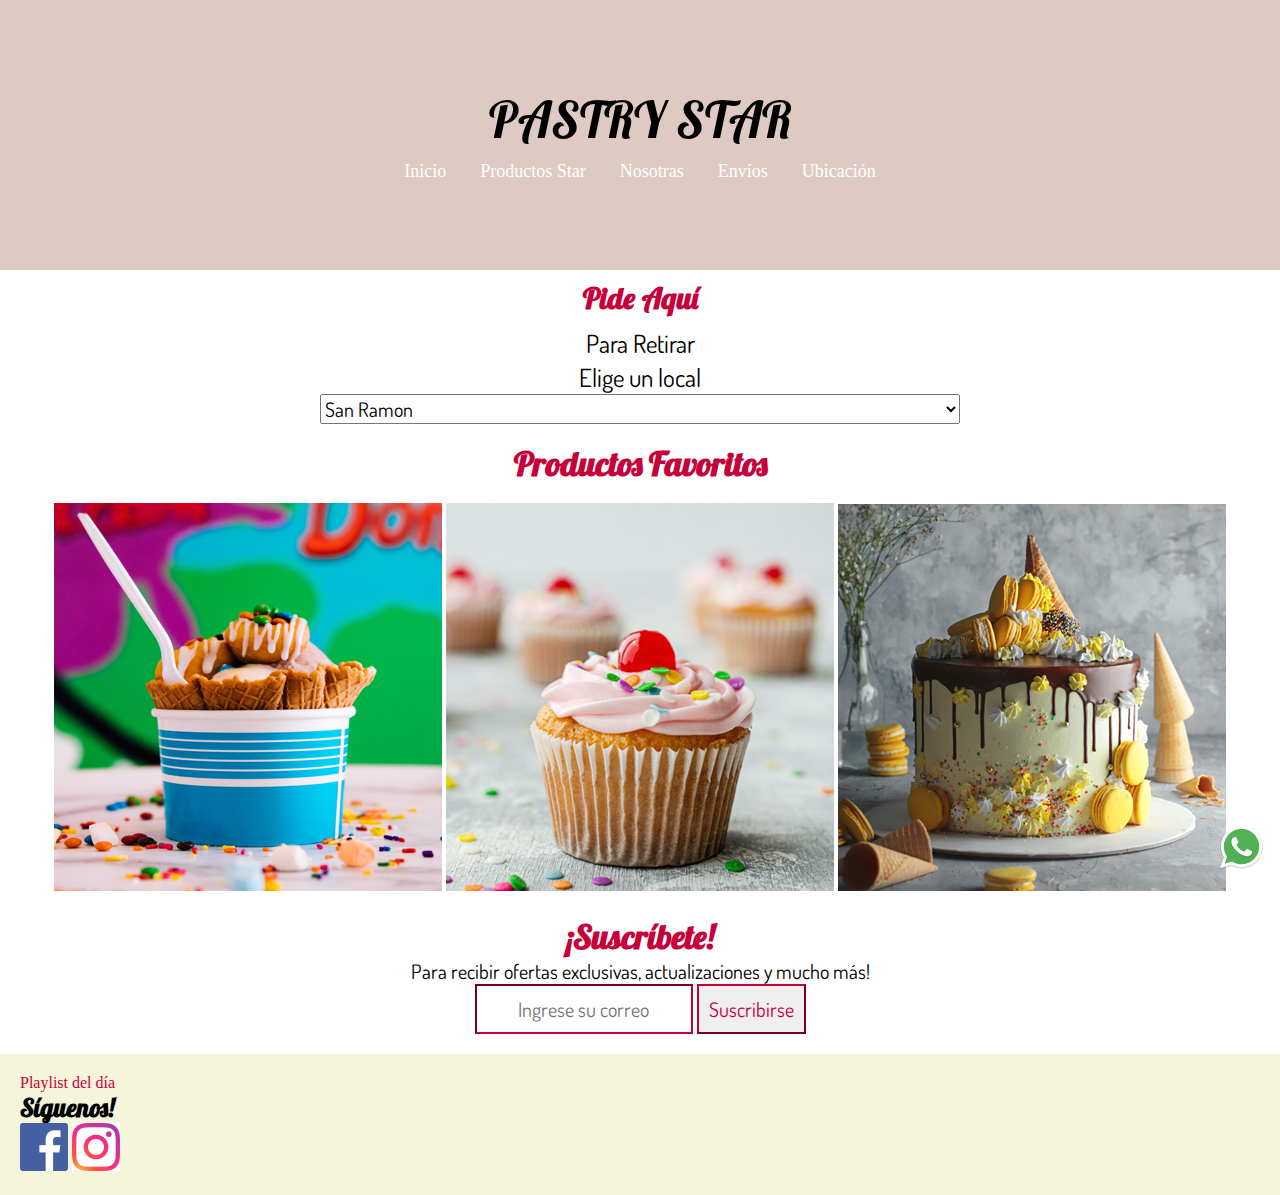
<file: index.html>
<!DOCTYPE html>
<html lang="en">
<head>
    <meta charset="UTF-8">
    <meta http-equiv="X-UA-Compatible" content="IE=edge">
    <meta name="viewport" content="width=device-width, initial-scale=1.0">
    <link rel="stylesheet" href="main.css">
    <link rel="preconnect" href="https://fonts.googleapis.com">
    <link rel="preconnect" href="https://fonts.gstatic.com" crossorigin>
    <link href="https://fonts.googleapis.com/css2?family=Archivo:wght@300&family=Lalezar&family=Lobster&display=swap" rel="stylesheet">

    <link rel="preconnect" href="https://fonts.googleapis.com">
    <link rel="preconnect" href="https://fonts.gstatic.com" crossorigin>
    <link href="https://fonts.googleapis.com/css2?family=Archivo:ital,wght@0,300;1,100&family=Dosis:wght@400;700&family=Lobster&display=swap" rel="stylesheet">
    <title>Pastry Star</title>

</head>

<body>
    <!--Inicio mi contenedor de pagina-->
    <div class="main-wrapper">

        <!--Inicio header-->
        <header>

            <div class="logo">
                <span class="titulo">PASTRY STAR</span>
            </div>
            
            <!--Inicio navegacion principal-->
            <nav class="menu">
                <ul>
                    <li class="menu_inicio"> <a href="index.html">Inicio</a></li>
                    <li class="menu_productos"> <a href="pages/productos.html">Productos Star</a></li>
                    <li class="menu_nosotras"> <a href="pages/nosotras.html">Nosotras</a></li>
                    <li class="menu_envios"><a href="pages/envios.html">Envíos</a></li>
                    <li class="menu_ubicacion"><a href="pages/ubicacion.html">Ubicación</a></li>
                </ul>           
            </nav>
    

        </header>

        <!--Inicio seccion principal-->
        <main>

            <!--Seccion intro-->
            <section class="formulario-pedir">

                <div class="pedir">
                    <h2 class="text-pedir">Pide Aquí</h2>
                    <p> Para Retirar</p>
                    <p>Elige un local</p>
                                     
                    <select class="selecion-locales" name="locales">
                        <option value="SanRamon">San Ramon</option>
                        <option value="LaCisterna">La Cisterna</option>
                        <option value="ElBosque">El Bosque</option>
        
                    </select>
            
                </div>

                <div></div>

            </section>

            <!--Seccion contenido-->
            <section class="productos-favoritos">
                <h2>Productos Favoritos</h2>
                <div class="categorias">
                    <div class="categoria-img">
                        <a href="pages/productos.html"><img class="img-productos-fav" src="img/pag_principal/helado_principal.png" alt="helado cono"></a>
                        <a href="pages/productos.html"><img class="img-productos-fav" src="img/pag_principal/cupcacke_princpial.png" alt="cupcake rosa"></a>
                        <a href="pages/productos.html"><img class="img-productos-fav" src="img/pag_principal/cake_principal.png" alt="torta macarrons"></a>
                    </div>
                </div>
        
                <div class="enlaceWsp">
                    <a href="https://api.whatsapp.com/send?phone=56976232524&text=Hola%20Pastry%20Star%2C%20Quisiera%20pedir..." target="_blank"><img src="img/pag_principal/wsp.png" alt=""></a>
                </div>
            </section>

        </main>


        <!--Inicio Footer-->
        <footer>
            <div class="suscripcion">
                <h2 class="titulo-suscripcion">¡Suscríbete!</h2>
                <p class="texto-suscripcion">Para recibir ofertas exclusivas, actualizaciones y mucho más!</p>   
        
                <form class="formulario-suscripcion" action="">
                    <input type="text" placeholder="Ingrese su correo">
                    <input class="boton" type="submit" value="Suscribirse" >
        
                </form>
        
            </div>
    
            <div class="redes">
                <a href="https://open.spotify.com/playlist/37i9dQZEVXbL0GavIqMTeb" target="_blank">Playlist del día</a>
                <h4 >Síguenos!</h4>
                <img src="img/pag_principal/facebook.png" alt="logo facebook">
                <img src="img/pag_principal/instagram.png" alt="logo instagram">
            </div>
        
           
        </footer>


    </div>
   
</body>
</html>
</file>
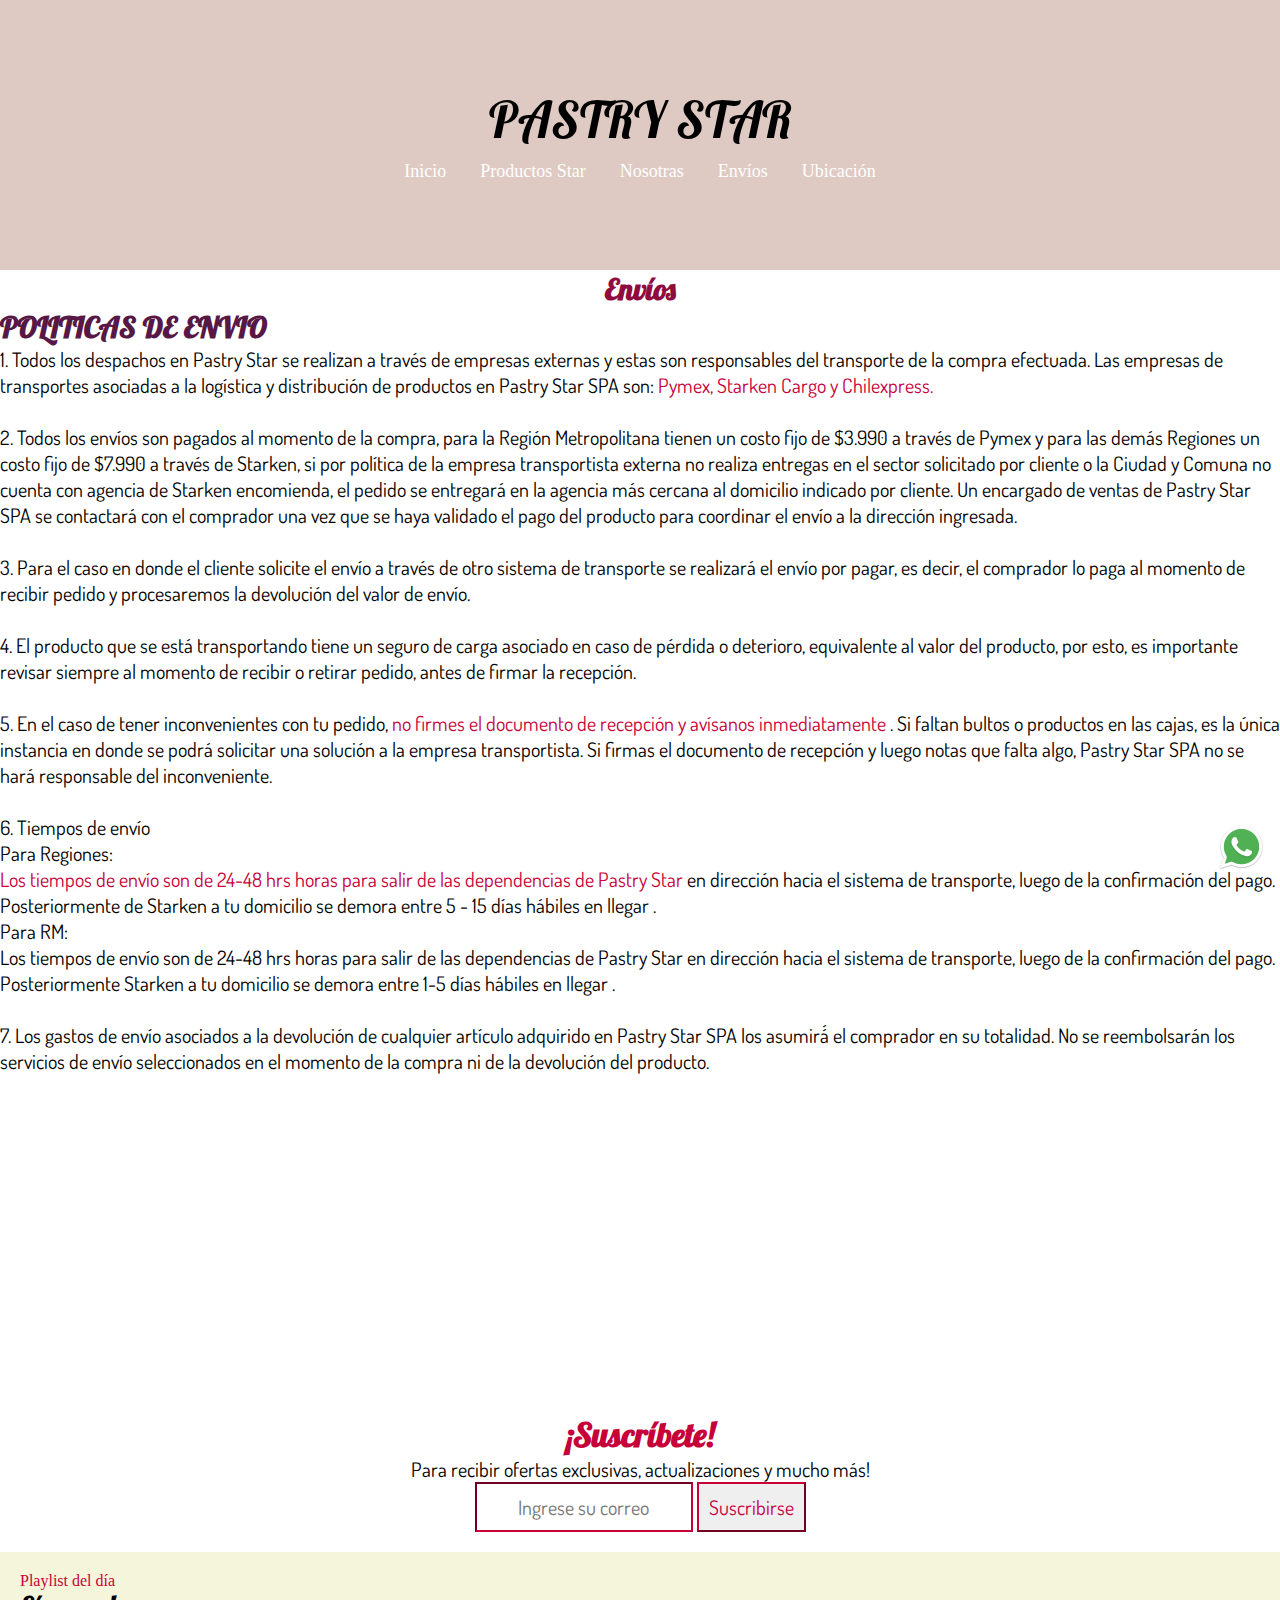
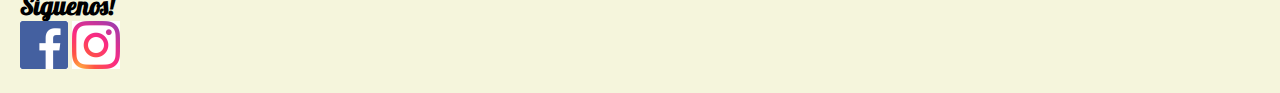
<file: pages/envios.html>
<!DOCTYPE html>
<html lang="en">
<head>
    <meta charset="UTF-8">
    <meta http-equiv="X-UA-Compatible" content="IE=edge">
    <meta name="viewport" content="width=device-width, initial-scale=1.0">
    <link rel="stylesheet" href="../main.css">
    <link rel="preconnect" href="https://fonts.googleapis.com">
    <link rel="preconnect" href="https://fonts.gstatic.com" crossorigin>
    <link href="https://fonts.googleapis.com/css2?family=Archivo:wght@300&family=Lalezar&family=Lobster&display=swap" rel="stylesheet">

    <link rel="preconnect" href="https://fonts.googleapis.com">
    <link rel="preconnect" href="https://fonts.gstatic.com" crossorigin>
    <link href="https://fonts.googleapis.com/css2?family=Archivo:ital,wght@0,300;1,100&family=Dosis:wght@400;700&family=Lobster&display=swap" rel="stylesheet">
    <title>Envios</title>
</head>
<body>
    <!--Inicio mi contenedor de pagina-->
    <div class="main-wrapper">

        <!--Inicio header-->
        <header>

            <div class="logo">
                <span class="titulo">PASTRY STAR</span>
            </div>
                                       
            <nav class="menu">
                <ul>
                    <li class="menu_inicio"> <a href="../index.html">Inicio</a></li>
                    <li class="menu_productos"> <a href="productos.html">Productos Star</a></li>
                    <li class="menu_nosotras"> <a href="nosotras.html">Nosotras</a></li>
                    <li class="menu_envios"><a href="envios.html">Envíos</a></li>
                    <li class="menu_ubicacion"><a href="ubicacion.html">Ubicación</a></li>
                </ul>           
            </nav> 
        </header>

       <main>
            <h1>Envíos</h1>

            <div class="enlaceWsp">
                <a href="https://api.whatsapp.com/send?phone=56976232524&text=Hola%20Pastry%20Star%2C%20Quisiera%20pedir..." target="_blank"><img src="../img/pag_principal/wsp.png" alt=""></a>
            </div>


            <div class="politica">

                <div>
                    <h3>POLITICAS DE ENVIO</h3>
                    <p>
                        1. Todos los despachos en Pastry Star se realizan a través de empresas externas y estas son responsables del transporte de la compra efectuada. Las empresas de transportes asociadas a la logística y distribución de productos en Pastry Star SPA son: <span>Pymex, Starken Cargo y Chilexpress.</span> <br><br>
                        2. Todos los envíos son pagados al momento de la compra, para la Región Metropolitana tienen un costo fijo de $3.990 a través de Pymex y para las demás Regiones un costo fijo de $7.990 a través de Starken, si por política de la empresa transportista externa no realiza entregas en el sector solicitado por cliente o la Ciudad y Comuna no cuenta con agencia de Starken encomienda, el pedido se entregará en la agencia más cercana al domicilio indicado por cliente. Un encargado de ventas de Pastry Star SPA se contactará con el comprador una vez que se haya validado el pago del producto para coordinar el envío a la dirección ingresada. <br><br>
                        3. Para el caso en donde el cliente solicite el envío a través de otro sistema de transporte se realizará el envío por pagar, es decir, el comprador lo paga al momento de recibir pedido y procesaremos la devolución del valor de envío. <br><br>
                        4. El producto que se está transportando tiene un seguro de carga asociado en caso de pérdida o deterioro, equivalente al valor del producto, por esto, es importante revisar siempre al momento de recibir o retirar pedido, antes de firmar la recepción. <br> <br>       
                        5. En el caso de tener inconvenientes con tu pedido, <span>no firmes el documento de recepción y avísanos inmediatamente</span> . Si faltan bultos o productos en las cajas, es la única instancia en donde se podrá solicitar una solución a la empresa transportista. Si firmas el documento de recepción y luego notas que falta algo, Pastry Star SPA no se hará responsable del inconveniente. <br><br>   
                        6. Tiempos de envío<br>
        
                        Para Regiones:<br>
                        <span>Los tiempos de envío son de 24-48 hrs horas para salir de las dependencias de Pastry Star</span>  en dirección hacia el sistema de transporte, luego de la confirmación del pago. Posteriormente de Starken a tu domicilio se demora entre 5 - 15 días hábiles en llegar .<br>
        
                        Para RM:<br>
                        Los tiempos de envío son de 24-48 hrs horas para salir de las dependencias de Pastry Star en dirección hacia el sistema de transporte, luego de la confirmación del pago. Posteriormente Starken a tu domicilio se demora entre 1-5 días hábiles en llegar .<br><br>
                        7. Los gastos de envío asociados a la devolución de cualquier artículo adquirido en Pastry Star SPA los asumirá́ el comprador en su totalidad. No se reembolsarán los servicios de envío seleccionados en el momento de la compra ni de la devolución del producto.<br>
                    </p>
                </div>

                <div class="video">
                    <iframe width="560" height="315" src="https://www.youtube.com/embed/pi8EH0KFHZo" title="YouTube video player" frameborder="0" allow="accelerometer; autoplay; clipboard-write; encrypted-media; gyroscope; picture-in-picture" allowfullscreen></iframe>
                </div>
    
            </div>




        </main>
                
        <!--Inicio Footer-->
        <footer>
            <div class="suscripcion">
                <h2 class="titulo-suscripcion">¡Suscríbete!</h2>
                <p class="texto-suscripcion">Para recibir ofertas exclusivas, actualizaciones y mucho más!</p>   
        
                <form class="formulario-suscripcion" action="">
                    <input type="text" placeholder="Ingrese su correo">
                    <input class="boton" type="submit" value="Suscribirse" >
        
                </form>
        
            </div>
    
            <div class="redes">
                <a href="https://open.spotify.com/playlist/37i9dQZEVXbL0GavIqMTeb" target="_blank">Playlist del día</a>
                <h4>Síguenos!</h4>
                <img src="../img/pag_principal/facebook.png" alt="logo facebook">
                <img src="../img/pag_principal/instagram.png" alt="logo instagram">
            </div>

        </footer>

    </div>



</body>
</html>
</file>
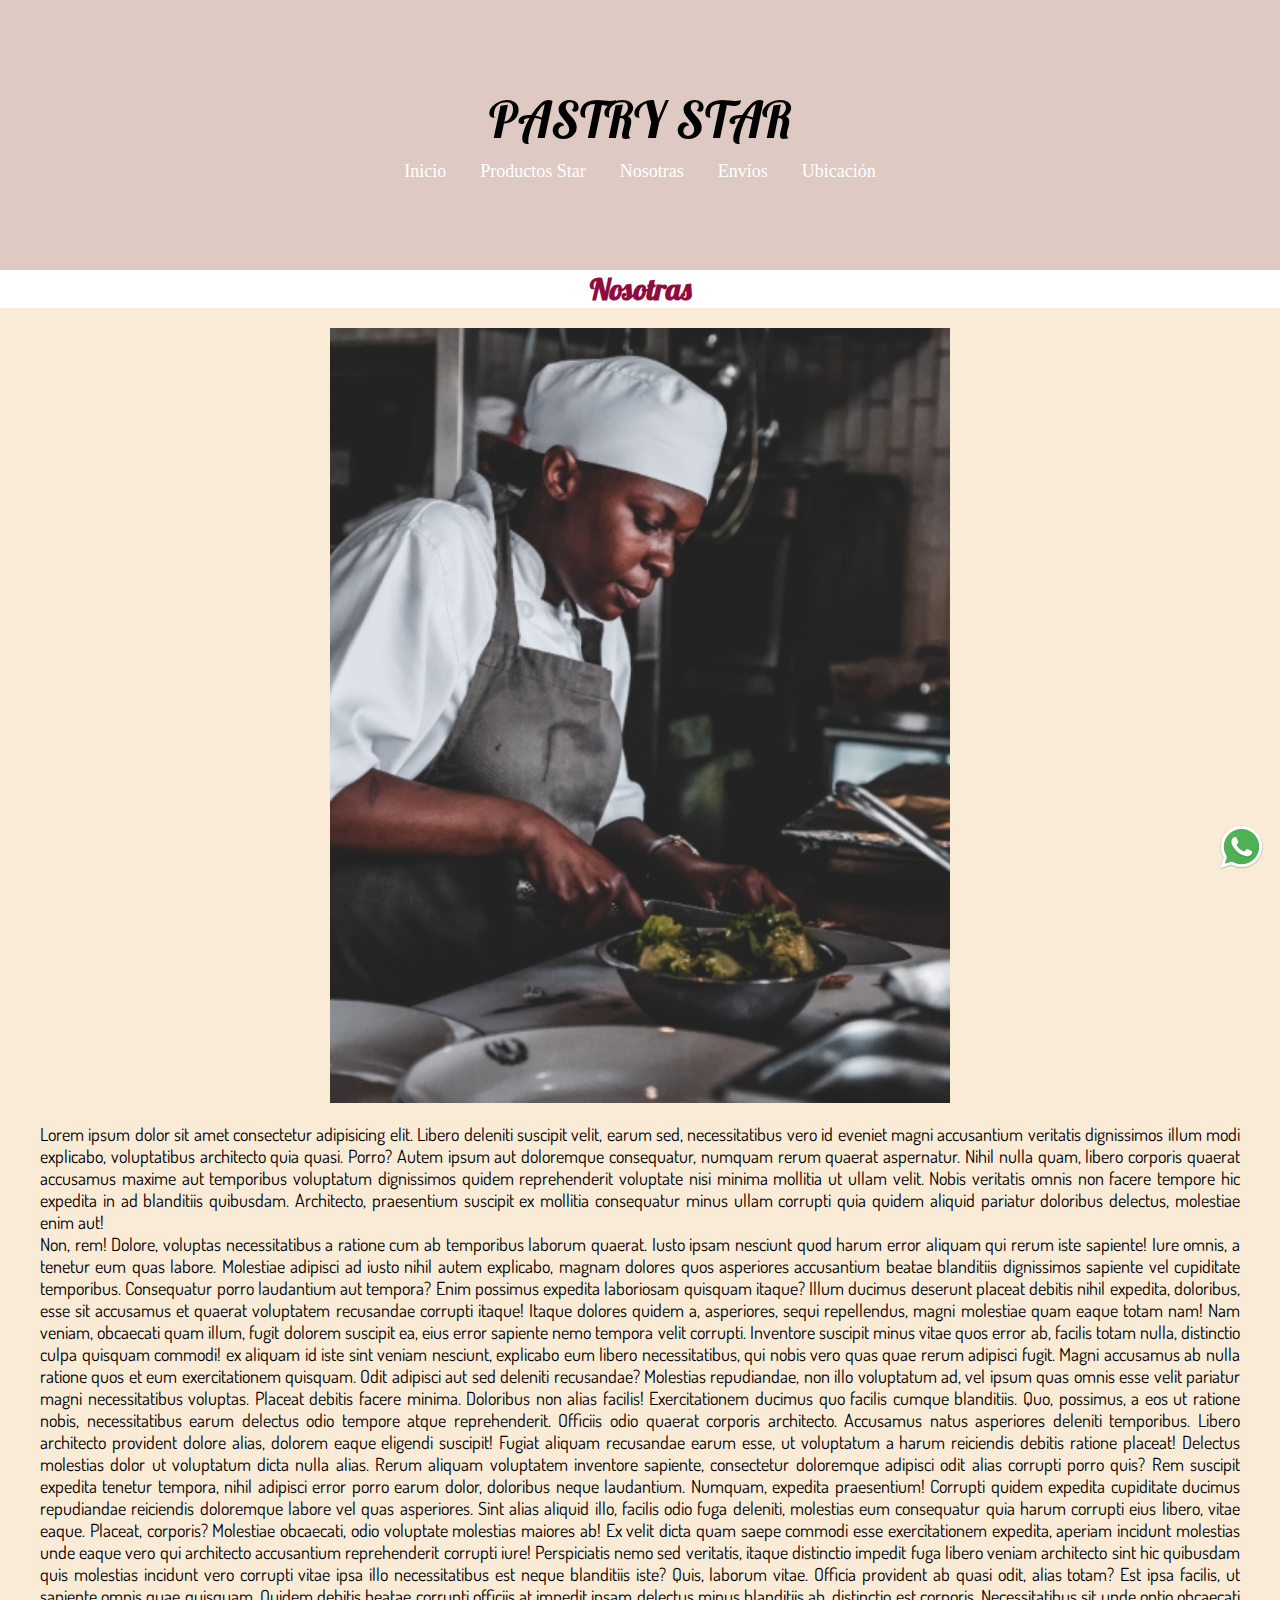
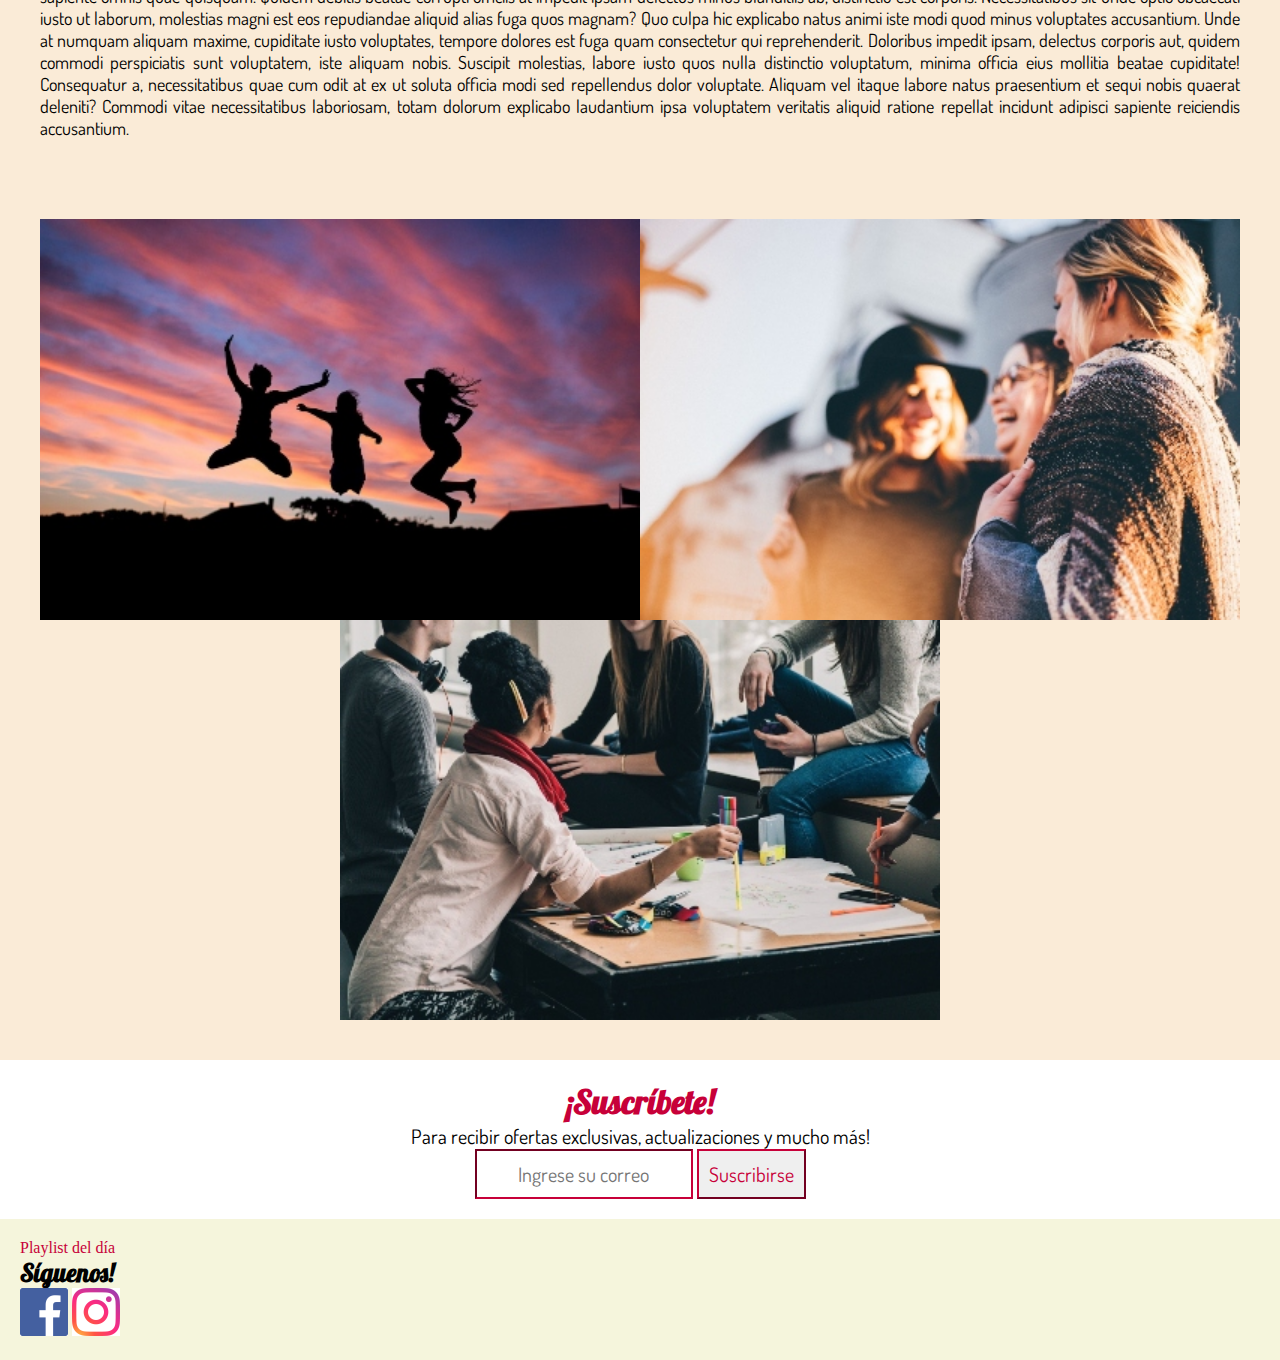
<file: pages/nosotras.html>
<!DOCTYPE html>
<html lang="en">
<head>
    <meta charset="UTF-8">
    <meta http-equiv="X-UA-Compatible" content="IE=edge">
    <meta name="viewport" content="width=device-width, initial-scale=1.0">
    <link rel="stylesheet" href="../main.css">
    <link rel="preconnect" href="https://fonts.googleapis.com">
    <link rel="preconnect" href="https://fonts.gstatic.com" crossorigin>
    <link href="https://fonts.googleapis.com/css2?family=Archivo:wght@300&family=Lalezar&family=Lobster&display=swap" rel="stylesheet">

    <link rel="preconnect" href="https://fonts.googleapis.com">
    <link rel="preconnect" href="https://fonts.gstatic.com" crossorigin>
    <link href="https://fonts.googleapis.com/css2?family=Archivo:ital,wght@0,300;1,100&family=Dosis:wght@400;700&family=Lobster&display=swap" rel="stylesheet">
    <title>Nosotras</title>
</head>
<body>

    <div>
        <header>

            <div class="logo">
                <span class="titulo">PASTRY STAR</span>
            </div>
                                       
            <nav class="menu">
                <ul>
                    <li class="menu_inicio"> <a href="../index.html">Inicio</a></li>
                    <li class="menu_productos"> <a href="productos.html">Productos Star</a></li>
                    <li class="menu_nosotras"> <a href="nosotras.html">Nosotras</a></li>
                    <li class="menu_envios"><a href="envios.html">Envíos</a></li>
                    <li class="menu_ubicacion"><a href="ubicacion.html">Ubicación</a></li>
                </ul>           
            </nav>

        
        </header>
    
        <main>
            <h1>Nosotras</h1>
    
            <section class="historia">
                <div class="contenido-historia">
                    <img class="historia-img" src="../img/pag_nosotras/trabajadora.jpg" alt="imagen de una trabajadora">
                    <p >Lorem ipsum dolor sit amet consectetur adipisicing elit. Libero deleniti suscipit velit, earum sed, necessitatibus vero id eveniet magni accusantium veritatis dignissimos illum modi explicabo, voluptatibus architecto quia quasi. Porro?
                        Autem ipsum aut doloremque consequatur, numquam rerum quaerat aspernatur. Nihil nulla quam, libero corporis quaerat accusamus maxime aut temporibus voluptatum dignissimos quidem reprehenderit voluptate nisi minima mollitia ut ullam velit.
                        Nobis veritatis omnis non facere tempore hic expedita in ad blanditiis quibusdam. Architecto, praesentium suscipit ex mollitia consequatur minus ullam corrupti quia quidem aliquid pariatur doloribus delectus, molestiae enim aut!
                        <span class="texto-grande">Non, rem! Dolore, voluptas necessitatibus a ratione cum ab temporibus laborum quaerat. Iusto ipsam nesciunt quod harum error aliquam qui rerum iste sapiente! Iure omnis, a tenetur eum quas labore.
                        Molestiae adipisci ad iusto nihil autem explicabo, magnam dolores quos asperiores accusantium beatae blanditiis dignissimos sapiente vel cupiditate temporibus. Consequatur porro laudantium aut tempora? Enim possimus expedita laboriosam quisquam itaque?
                        Illum ducimus deserunt placeat debitis nihil expedita, doloribus, esse sit accusamus et quaerat voluptatem recusandae corrupti itaque! Itaque dolores quidem a, asperiores, sequi repellendus, magni molestiae quam eaque totam nam!
                        Nam veniam, obcaecati quam illum, fugit dolorem suscipit ea, eius error sapiente nemo tempora velit corrupti. Inventore suscipit minus vitae quos error ab, facilis totam nulla, distinctio culpa quisquam commodi! ex aliquam id iste sint veniam nesciunt, explicabo eum libero necessitatibus, qui nobis vero quas quae rerum adipisci fugit. Magni accusamus ab nulla ratione quos et eum exercitationem quisquam.
                        Odit adipisci aut sed deleniti recusandae? Molestias repudiandae, non illo voluptatum ad, vel ipsum quas omnis esse velit pariatur magni necessitatibus voluptas. Placeat debitis facere minima. Doloribus non alias facilis!
                        Exercitationem ducimus quo facilis cumque blanditiis. Quo, possimus, a eos ut ratione nobis, necessitatibus earum delectus odio tempore atque reprehenderit. Officiis odio quaerat corporis architecto. Accusamus natus asperiores deleniti temporibus.
                        Libero architecto provident dolore alias, dolorem eaque eligendi suscipit! Fugiat aliquam recusandae earum esse, ut voluptatum a harum reiciendis debitis ratione placeat! Delectus molestias dolor ut voluptatum dicta nulla alias.
                        Rerum aliquam voluptatem inventore sapiente, consectetur doloremque adipisci odit alias corrupti porro quis? Rem suscipit expedita tenetur tempora, nihil adipisci error porro earum dolor, doloribus neque laudantium. Numquam, expedita praesentium!
                        Corrupti quidem expedita cupiditate ducimus repudiandae reiciendis doloremque labore vel quas asperiores. Sint alias aliquid illo, facilis odio fuga deleniti, molestias eum consequatur quia harum corrupti eius libero, vitae eaque.
                        Placeat, corporis? Molestiae obcaecati, odio voluptate molestias maiores ab! Ex velit dicta quam saepe commodi esse exercitationem expedita, aperiam incidunt molestias unde eaque vero qui architecto accusantium reprehenderit corrupti iure!
                        Perspiciatis nemo sed veritatis, itaque distinctio impedit fuga libero veniam architecto sint hic quibusdam quis molestias incidunt vero corrupti vitae ipsa illo necessitatibus est neque blanditiis iste? Quis, laborum vitae.
                        Officia provident ab quasi odit, alias totam? Est ipsa facilis, ut sapiente omnis quae quisquam. Quidem debitis beatae corrupti officiis at impedit ipsam delectus minus blanditiis ab, distinctio est corporis.
                        Necessitatibus sit unde optio obcaecati iusto ut laborum, molestias magni est eos repudiandae aliquid alias fuga quos magnam? Quo culpa hic explicabo natus animi iste modi quod minus voluptates accusantium.
                        Unde at numquam aliquam maxime, cupiditate iusto voluptates, tempore dolores est fuga quam consectetur qui reprehenderit. Doloribus impedit ipsam, delectus corporis aut, quidem commodi perspiciatis sunt voluptatem, iste aliquam nobis.
                        Suscipit molestias, labore iusto quos nulla distinctio voluptatum, minima officia eius mollitia beatae cupiditate! Consequatur a, necessitatibus quae cum odit at ex ut soluta officia modi sed repellendus dolor voluptate.
                        Aliquam vel itaque labore natus praesentium et sequi nobis quaerat deleniti? Commodi vitae necessitatibus laboriosam, totam dolorum explicabo laudantium ipsa voluptatem veritatis aliquid ratione repellat incidunt adipisci sapiente reiciendis accusantium.</span> 
                    </p>
                


                </div>
        
                <div >
                    <div class="imagenes-historia">
                        <img class="historia-img" src="../img/pag_nosotras/amigas1.jpg" alt="imagen con amigas atardecer">
                        <img class="historia-img" src="../img/pag_nosotras/amigas2 .jpg" alt="imagen con amigas riendo">
                        <img class="historia-img" src="../img/pag_nosotras/amigas3.jpg" alt="imagen con amigas trabajando">
            
                    </div>
                </div>

            </section>


            <div class="enlaceWsp">
                <a href="https://api.whatsapp.com/send?phone=56976232524&text=Hola%20Pastry%20Star%2C%20Quisiera%20pedir..." target="_blank"><img src="../img/pag_principal/wsp.png" alt=""></a>
            </div>
    
    
        </main>
    
        <footer>
            <div class="suscripcion">
                <h2 class="titulo-suscripcion">¡Suscríbete!</h2>
                <p class="texto-suscripcion">Para recibir ofertas exclusivas, actualizaciones y mucho más!</p>   
        
                <form class="formulario-suscripcion" action="">
                    <input type="text" placeholder="Ingrese su correo">
                    <input class="boton" type="submit" value="Suscribirse" >
        
                </form>
        
            </div>
    
            <div class="redes">
                <a href="https://open.spotify.com/playlist/37i9dQZEVXbL0GavIqMTeb" target="_blank">Playlist del día</a>
                <h4>Síguenos!</h4>
                <img src="../img/pag_principal/facebook.png" alt="logo facebook">
                <img src="../img/pag_principal/instagram.png" alt="logo instagram">
            </div>

        </footer>
    </div>

   
</body>
</html>
</file>
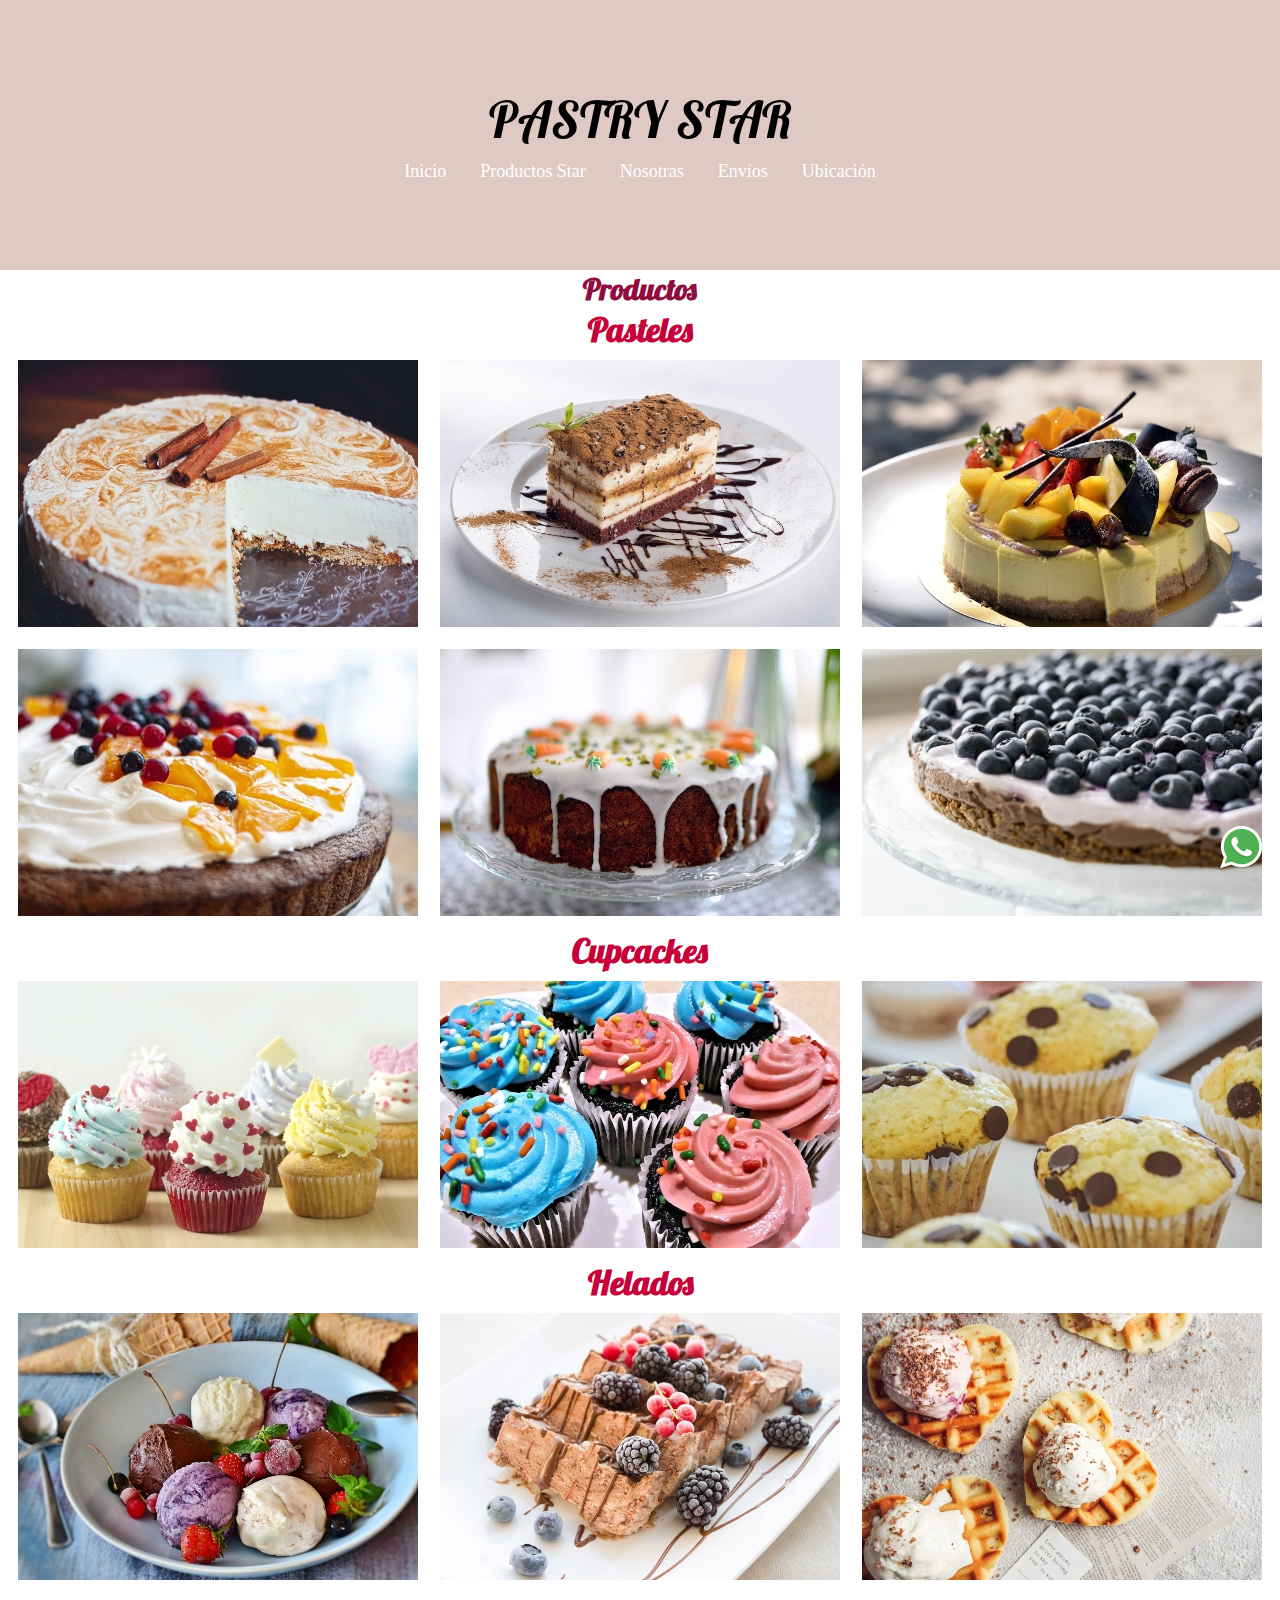
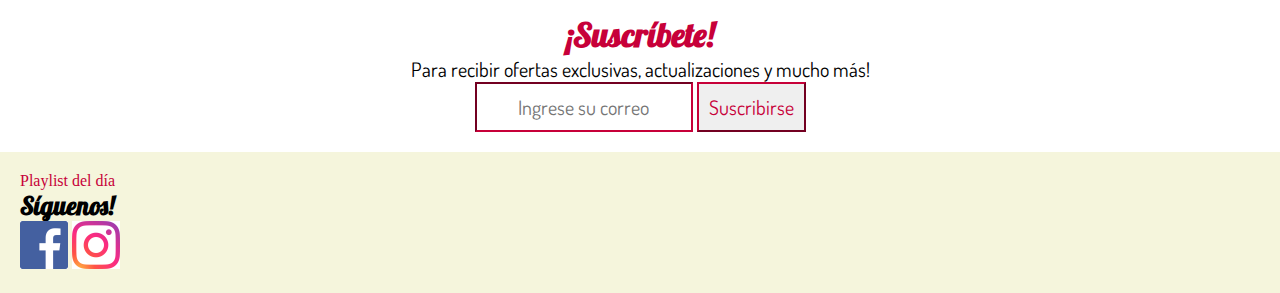
<file: pages/productos.html>
<!DOCTYPE html>
<html lang="en">
<head>
    <meta charset="UTF-8">
    <meta http-equiv="X-UA-Compatible" content="IE=edge">
    <meta name="viewport" content="width=device-width, initial-scale=1.0">
    <link rel="stylesheet" href="../main.css">
    <link rel="preconnect" href="https://fonts.googleapis.com">
    <link rel="preconnect" href="https://fonts.gstatic.com" crossorigin>
    <link href="https://fonts.googleapis.com/css2?family=Archivo:wght@300&family=Lalezar&family=Lobster&display=swap" rel="stylesheet">

    <link rel="preconnect" href="https://fonts.googleapis.com">
    <link rel="preconnect" href="https://fonts.gstatic.com" crossorigin>
    <link href="https://fonts.googleapis.com/css2?family=Archivo:ital,wght@0,300;1,100&family=Dosis:wght@400;700&family=Lobster&display=swap" rel="stylesheet">
    <title>Productos</title>
</head>
<body>
    <!--Inicio mi contenedor de pagina-->
    <div class="main-wrapper">
        <!--Inicio header-->
        <header>

            <div class="logo">
                <span class="titulo">PASTRY STAR</span>
            </div>
                                       
            <nav class="menu">
                <ul>
                    <li class="menu_inicio"> <a href="../index.html">Inicio</a></li>
                    <li class="menu_productos"> <a href="productos.html">Productos Star</a></li>
                    <li class="menu_nosotras"> <a href="nosotras.html">Nosotras</a></li>
                    <li class="menu_envios"><a href="envios.html">Envíos</a></li>
                    <li class="menu_ubicacion"><a href="ubicacion.html">Ubicación</a></li>
                </ul>
                

                <div class="enlaceWsp">
                    <a href="https://api.whatsapp.com/send?phone=56976232524&text=Hola%20Pastry%20Star%2C%20Quisiera%20pedir..." target="_blank"><img src="../img/pag_principal/wsp.png" alt="logo wsp"></a>
                </div>
        
            </nav>
        
        </header>
    
        <main>
    
            <h1>Productos</h1>

            <section class="todos-los-productos">
                <div id="pasteles" class="productos-star">
                    <h2>Pasteles</h2>
                    <div class="categorias-img">
                        <img class="img-categorias" src="../img/pag_productos/pasteles/cacke1.jpg" alt=" tipo de pastel 1">
                        <img class="img-categorias" src="../img/pag_productos/pasteles/cacke2.jpg" alt="tipo de pastel 2">
                        <img class="img-categorias" src="../img/pag_productos/pasteles/cacke3.jpg" alt="tipo de pastel 3">
                    </div>
        
                    <div class="categorias-img">
                        <img class="img-categorias" src="../img/pag_productos/pasteles/cacke4.jpg" alt="tipo de pastel 4">
                        <img class="img-categorias" src="../img/pag_productos/pasteles/cacke5.jpg" alt="tipo de pastel 5">
                        <img class="img-categorias" src="../img/pag_productos/pasteles/cacke6.jpg" alt="tipo de pastel 6">
                    </div>
        
                </div>
        
                <div id="cupcackes" class="productos-star">
                    <h2>Cupcackes</h2>
                    <div class="categorias-img">
                        <img class="img-categorias"src="../img/pag_productos/cupcackes/cup1.jpg" alt="tipo de cupcacke 1">
                        <img class="img-categorias" src="../img/pag_productos/cupcackes/cup2.jpg" alt="tipo de cupcacke 2">
                        <img class="img-categorias" src="../img/pag_productos/cupcackes/cup3.jpg" alt="tipo de cupcacke 3">
                    </div>
                    
                </div>
        
                <div id="helados" class="productos-star">
                    
                    <h2 >Helados</h2>
                    <div class="categorias-img">
                        <img class="img-categorias" src="../img/pag_productos/helados/ice1.jpg" alt="tipo de helado 1">
                        <img class="img-categorias" src="../img/pag_productos/helados/ice2.jpg" alt="tipo de helado 2">
                        <img class="img-categorias" src="../img/pag_productos/helados/ice3.jpg" alt="tipo de helado 3">
                    </div>
                    
                </div>
            </section>
            

    
    
        </main>
    
        <footer>
            <div class="suscripcion">
                <h2 class="titulo-suscripcion">¡Suscríbete!</h2>
                <p class="texto-suscripcion">Para recibir ofertas exclusivas, actualizaciones y mucho más!</p>   
        
                <form class="formulario-suscripcion" action="">
                    <input type="text" placeholder="Ingrese su correo">
                    <input class="boton" type="submit" value="Suscribirse" >
        
                </form>
        
            </div>
    
            <div class="redes">
                <a href="https://open.spotify.com/playlist/37i9dQZEVXbL0GavIqMTeb" target="_blank">Playlist del día</a>
                <h4>Síguenos!</h4>
                <img src="../img/pag_principal/facebook.png" alt="logo facebook">
                <img src="../img/pag_principal/instagram.png" alt="logo instagram">
            </div>

        </footer>


    </div>


</body>
</html>
</file>
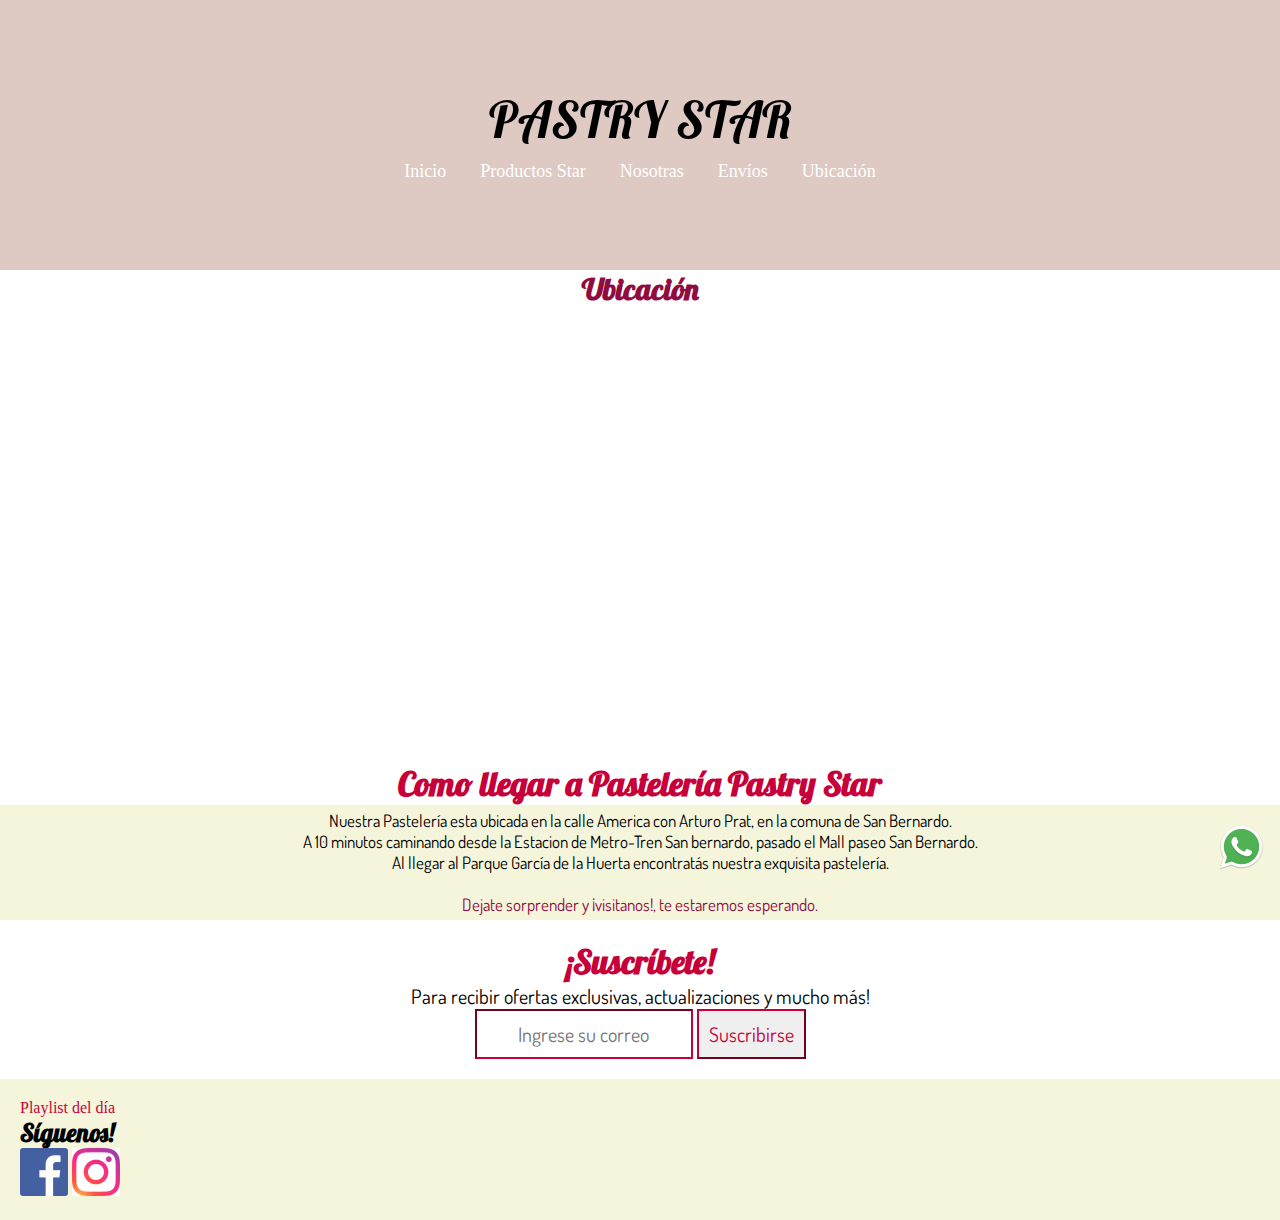
<file: pages/ubicacion.html>
<!DOCTYPE html>
<html lang="en">
<head>
    <meta charset="UTF-8">
    <meta http-equiv="X-UA-Compatible" content="IE=edge">
    <meta name="viewport" content="width=device-width, initial-scale=1.0">
    <link rel="stylesheet" href="../main.css">
    <link rel="preconnect" href="https://fonts.googleapis.com">
    <link rel="preconnect" href="https://fonts.gstatic.com" crossorigin>
    <link href="https://fonts.googleapis.com/css2?family=Archivo:wght@300&family=Lalezar&family=Lobster&display=swap" rel="stylesheet">

    <link rel="preconnect" href="https://fonts.googleapis.com">
    <link rel="preconnect" href="https://fonts.gstatic.com" crossorigin>
    <link href="https://fonts.googleapis.com/css2?family=Archivo:ital,wght@0,300;1,100&family=Dosis:wght@400;700&family=Lobster&display=swap" rel="stylesheet">
    <title>Ubicacion</title>
</head>
<body>
    <div class="main-wrapper">
        <header>

            <div class="logo">
                <span class="titulo">PASTRY STAR</span>
            </div>
                                       
            <nav class="menu">
                <ul>
                    <li class="menu_inicio"> <a href="../index.html">Inicio</a></li>
                    <li class="menu_productos"> <a href="productos.html">Productos Star</a></li>
                    <li class="menu_nosotras"> <a href="nosotras.html">Nosotras</a></li>
                    <li class="menu_envios"><a href="envios.html">Envíos</a></li>
                    <li class="menu_ubicacion"><a href="ubicacion.html">Ubicación</a></li>
                </ul>           
            </nav>
    
        
        </header>
    
        <main>
            <h1>Ubicación</h1>
            <div class="direccion">
                <div class="mapa">
                    <iframe src="https://www.google.com/maps/embed?pb=!1m18!1m12!1m3!1d3323.5236712412734!2d-70.71143178497654!3d-33.59171468073372!2m3!1f0!2f0!3f0!3m2!1i1024!2i768!4f13.1!3m3!1m2!1s0x9662d951168e6289%3A0x6ca17b8bfa1c783b!2sArturo%20Prat%2C%20San%20Bernardo%2C%20Regi%C3%B3n%20Metropolitana!5e0!3m2!1ses!2scl!4v1649294938330!5m2!1ses!2scl" width="600" height="450" style="border:0;" allowfullscreen="" loading="lazy" referrerpolicy="no-referrer-when-downgrade"></iframe>
    
                </div>
                <div class="direccion_texto">
                    <h2>Como llegar a Pastelería Pastry Star </h2>
                    <p> 
                        Nuestra Pastelería esta ubicada en la calle America con Arturo Prat, en la comuna de San Bernardo. <br>
                        A 10 minutos caminando desde la Estacion de Metro-Tren San bernardo, pasado el Mall paseo San Bernardo. <br>
                        Al llegar al Parque García de la Huerta encontratás nuestra exquisita pastelería. <br> <br>
                        <span>Dejate sorprender y ¡visitanos!, te estaremos esperando. </span>    
    
                    </p>
                </div>
    
            </div>
    
            <div class="enlaceWsp">
                <a href="https://api.whatsapp.com/send?phone=56976232524&text=Hola%20Pastry%20Star%2C%20Quisiera%20pedir..." target="_blank"><img src="../img/pag_principal/wsp.png" alt=""></a>
            </div>
    
    
        </main>
    
        <footer>
            <div class="suscripcion">
                <h2 class="titulo-suscripcion">¡Suscríbete!</h2>
                <p class="texto-suscripcion">Para recibir ofertas exclusivas, actualizaciones y mucho más!</p>   
        
                <form class="formulario-suscripcion" action="">
                    <input type="text" placeholder="Ingrese su correo">
                    <input class="boton" type="submit" value="Suscribirse" >
        
                </form>
        
            </div>
    
            <div class="redes">
                <a href="https://open.spotify.com/playlist/37i9dQZEVXbL0GavIqMTeb" target="_blank">Playlist del día</a>
                <h4>Síguenos!</h4>
                <img src="../img/pag_principal/facebook.png" alt="logo facebook">
                <img src="../img/pag_principal/instagram.png" alt="logo instagram">
            </div>

        </footer>
    </div>
</body>
</html>
</file>
<file: main.css>
* {
    margin: 0;
    padding: 0;
    
}



.main-wrapper {
    display: grid;
    grid-template-areas:  
    "header"
    "main"
    "footer"
    ;

}


/* Estilos header */

.logo {
    display: inline-block;
    text-align: center;
    margin-bottom:10px;
    font-family: 'Lobster', cursive;
    font-size: 25px;

}
header {
    /* Estilos area wrapper general */
    grid-area: header ;

    /* Estilos customs de seccion*/
    background-color: #decac3;
    height: 30vh;
    display: flex;
    justify-content: center;
    align-items: center;
    flex-direction: column;
    justify-content: center;
}


/* Estilos navegador */

.menu ul {
    
    list-style-type: none;
    text-align: center;
    width:auto;
    margin: 0;
    padding: 0;
    max-width: 100%;
}

.menu li {
    display: inline;
    color: #fff;
    padding:15px;
    font-size: 18px;

}

.menu a {
    text-decoration: none;
    color:#fff;


}
.menu a:hover{
    background-color: #955c3e;
    color:beige;
    padding: 5px;


}


/* Estilos main */

main {
    grid-area: main;
    display: grid;
    grid-template-areas: 
    "formulario-pedir"
    "productos-favoritos"
    
    ;
}

.formulario-pedir {
    grid-area: formulario-pedir;
}

.pedir {
    width: 100%;
    text-align: center;
    padding: auto;
    max-width: 100%;
    background-color: white;
    align-items: center;

}

.pedir h2:hover {
    color:#581845;
}

h1 {
    font-family: 'Lobster', cursive;
    text-align: center;
    font-size: 20px;
    color: #900c3f;
}

h2 {
    font-family: 'Lobster', cursive;
    text-align: center;
    font-size: 24px;
    color: #C70039;
}

h3 {
    font-family: 'Lobster', cursive;
    text-align: left;
    font-size: 20px;
    color: #581845;
}

h4 {
    font-family: 'Lobster', cursive;
    text-align: left;
    font-size: 15px;
    color: #000;
}
.pedir h2 {
    padding: 1vh;
}

.pedir p{
    font-family: 'Dosis', sans-serif;
    font-size: 15px;
    color: #000;
    padding: 1px;
}

.text-pedir {
    font-size: 30px;

}
.pedir form input {
    font-family: 'Dosis', sans-serif;
    font-size: 25px;
    text-align: center;
    padding: 10px;
    border-color: #C70039;
}

.selecion-locales {
    font-family: 'Dosis', sans-serif;
    font-size:20px ;
    width: 50%;
}


.productos-favoritos {
    grid-area: productos-favoritos;

}

.productos-favoritos h2 {
    font-family: 'Lobster', cursive;
    text-align: center;
    padding: 2vh;
}

.categorias {
    text-align: center;

}
.categoria-img  {
    width: 100%;
}

.categoria-img a img:hover{
    transform: translateY(10px);
}

.img-productos-fav {
    width: auto;
    max-width: 80%;
}

.todos-los-productos {
    display: flex;
    flex-direction: column;
    width: 100%;
 
}

.productos-star {
    width: 100%;
    display: flex;
    flex-direction: column;

}

.categorias-img{
    flex-wrap: wrap;
    flex-direction: row;
    text-align: center;


}

.img-categorias {

    width: auto;
    max-width: 80%;
    padding: 1vh;

}

.img-categorias:hover {
    transform: translateY(10px);
}

.historia {
    display: flex;
    flex-direction: column;
}

.historia div {

    flex-direction: row;
}

.historia-img {
    width: 100%;
    flex-direction: row;
}


.contenido-historia p span {
    display: none;
}




.video {
    display: none;
}
.direccion{
    text-align: center;
}

.direccion div {
    display: inline-block;
    border: 5px #000;
    

}

.direccion .direccion_texto {
    display: flex;
    flex-direction: column;

    font-family: 'Dosis', sans-serif;
    font-size: 17px;
    color: #000;
    text-align: center;

}

.direccion .direccion_texto p {
    background-color: beige;
    padding: 5px;
}

.direccion .direccion_texto span {
    color: #900c3f ;

}


.politica p { 
    font-family: 'Dosis', sans-serif;
    font-size: 15px;
    color: #000;
    text-align: left;
}

.politica span {
    color: #C70039;
}

.politica div {
    text-align: center;
}

.contenedor div {
    padding: 10px;
    display: flex;
    flex-direction: row;
    flex-wrap: wrap;
    justify-content: space-evenly;
}

.historia div {
   padding: 10px;
    display: flex;
    flex-direction: column;
    justify-content: space-evenly;
    background-color: #faebd7;
    
}

.historia div p {
    padding: 10px;
    font-family: 'Dosis', sans-serif;
    text-align: justify;
    font-size: 15px;
}

.imagenes_amigas {
    padding: 30px;
    display: flex;
    flex-direction: row;
    justify-content: space-evenly;

}



iframe {

    width: 100%;
    
}





/* Estilos footer */

.enlaceWsp {
    position: fixed;
    bottom: 25px;
    right: 15px;
}

.suscripcion {
    text-align: center;
    padding: 20px;
}

.texto-suscripcion{
    font-family: 'Dosis', sans-serif;
    font-size: 15px;
    color: #000;
    text-align: center;
}

.formulario-suscripcion input {
    font-family: 'Dosis', sans-serif;
    font-size: 10px;
    text-align: center;
    padding: 10px;
    border-color: #C70039;
    
}

.redes a {
    text-decoration: none;
    color:#C70039;


}
.redes a:hover{
    background-color: #C70039;
    color:beige;
    padding: 5px;
}


.redes {
    background-color: beige;
    padding: 20px;
    
}

.titulo-suscripcion {
  
    animation: movimiento-1 3s ease-in-out 1s infinite;
}

@keyframes movimiento-1 {
    0%{
        color: #C70039;
        font-size: 34px;
    }

    25% {
        color: #581845;
        font-size: 38px;
    }

    75% {
        color: #C70039;
        font-size: 38px;
    }

    100%{
        color: #581845;
        font-size: 34px;
    }
    
}


.boton {
    text-decoration: none;
    color:#C70039;


}

.boton:hover{
    background-color: #C70039;
    color:beige;

}


.redes img {
    background-color: #fff;
}


/* A partir de acá usamos las media quires*/


@media screen and (min-width: 768px){
    
    .texto-suscripcion{

        font-size: 20px;

    }
    
    .formulario-suscripcion input {

        font-size: 20px;
    }

    .video{
        display: block;

    }

    .contenido-historia p span {
        display: block;
    }
    
    .titulo {
        font-size: 50px;
        
    }

    .pedir p {
        font-size: 25px;
    }

    h1 {
        font-size: 30px;

    }

    h2 {

        font-size: 34px;

    }
    
    h3 {

        font-size: 30px;

    }
    
    h4 {

        font-size: 25px;

    }

    .politica p { 

        font-size: 20px;

    }

    .historia div p {
        font-size: 20px;
    }


    .historia div {
        padding: 20px;
        display: flex;
        flex-direction: row;
        flex-wrap: wrap;
        justify-content: space-evenly;
        background-color: #faebd7;

         
    }
     
    .historia div p {
        padding: 20px;
        font-family: 'Dosis', sans-serif;
        text-align: justify;
     
    }
     
    .historia-img {
        width: 33%;
    }
     

}

@media screen and (min-width: 425px){
    .historia div p {
        font-size: 18px;
    }


    .historia div {

        display: flex;
        flex-direction: row;
        flex-wrap: wrap;
        justify-content: space-evenly;
        background-color: #faebd7;

         
    }
     
    .historia div p {

        font-family: 'Dosis', sans-serif;
        text-align: justify;
     
    }
     
    .historia-img {
        width: 50%;
    }
     
     
}
</file>
